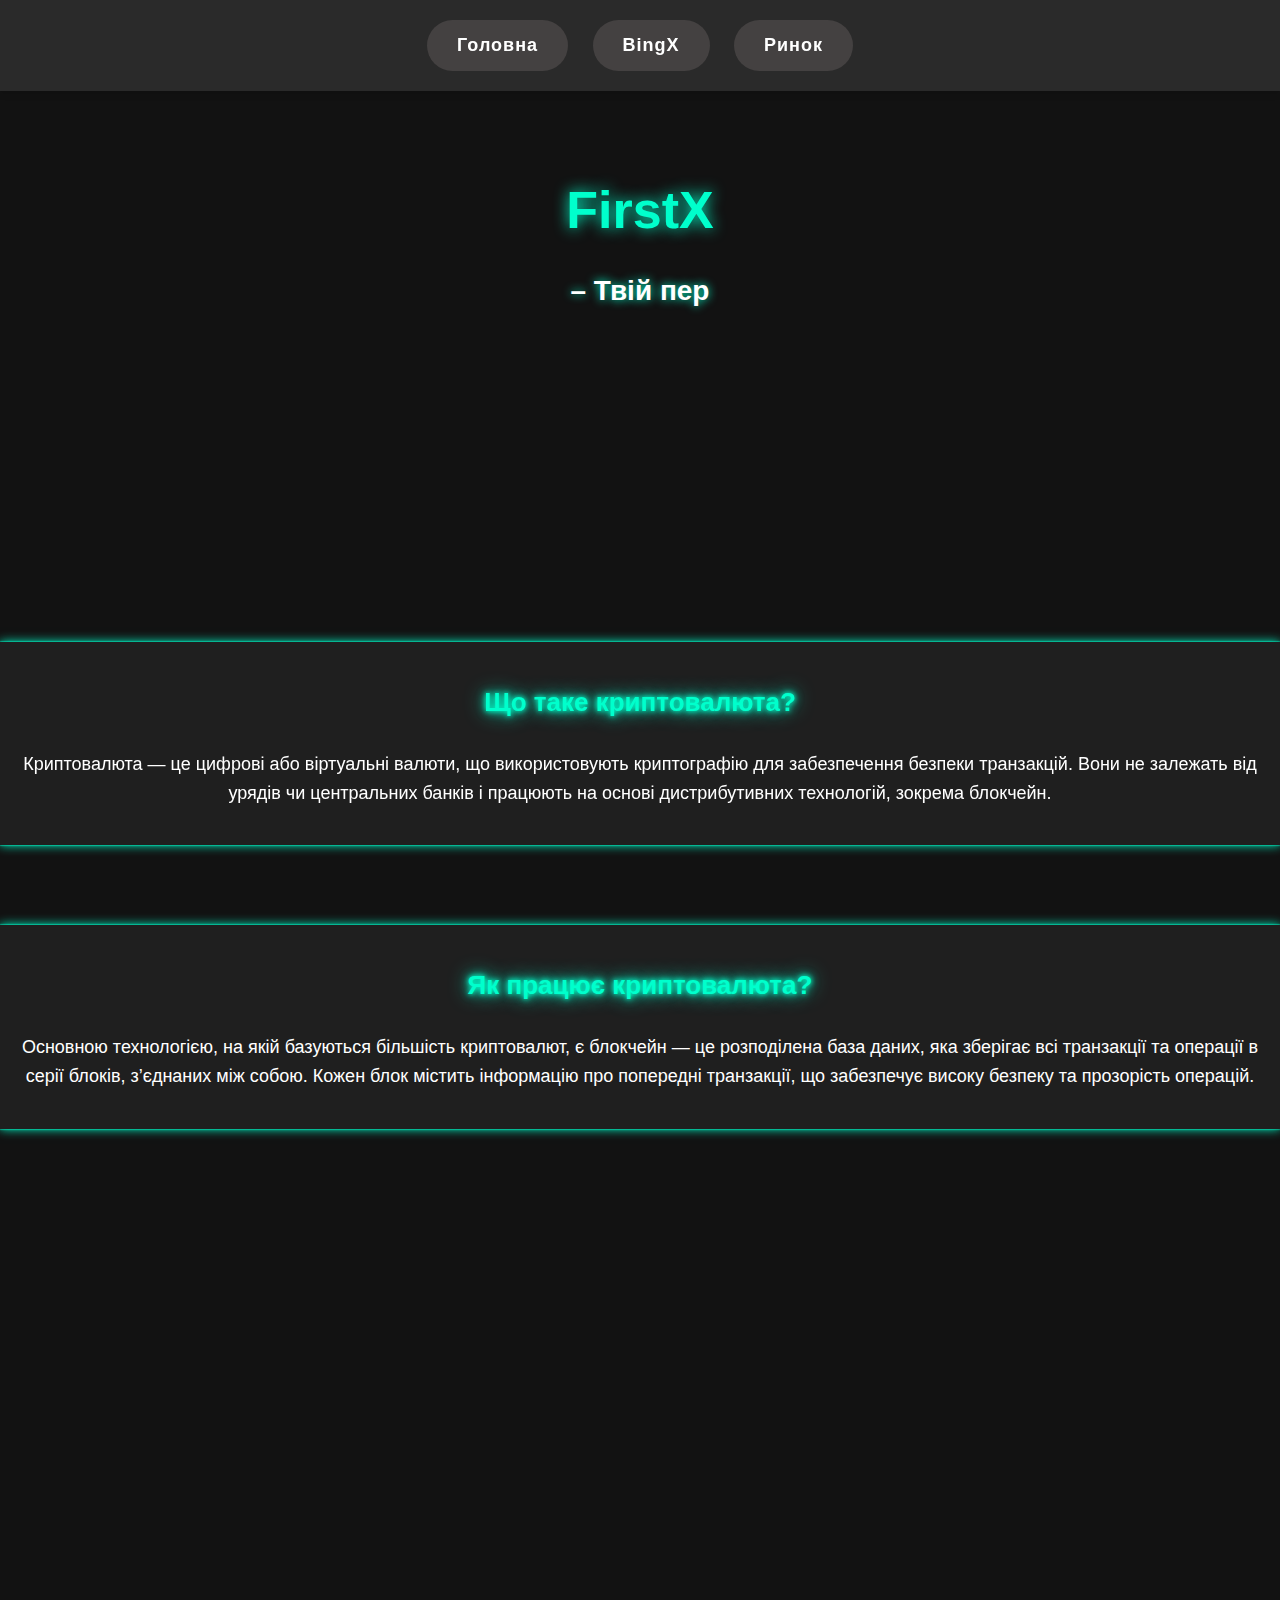
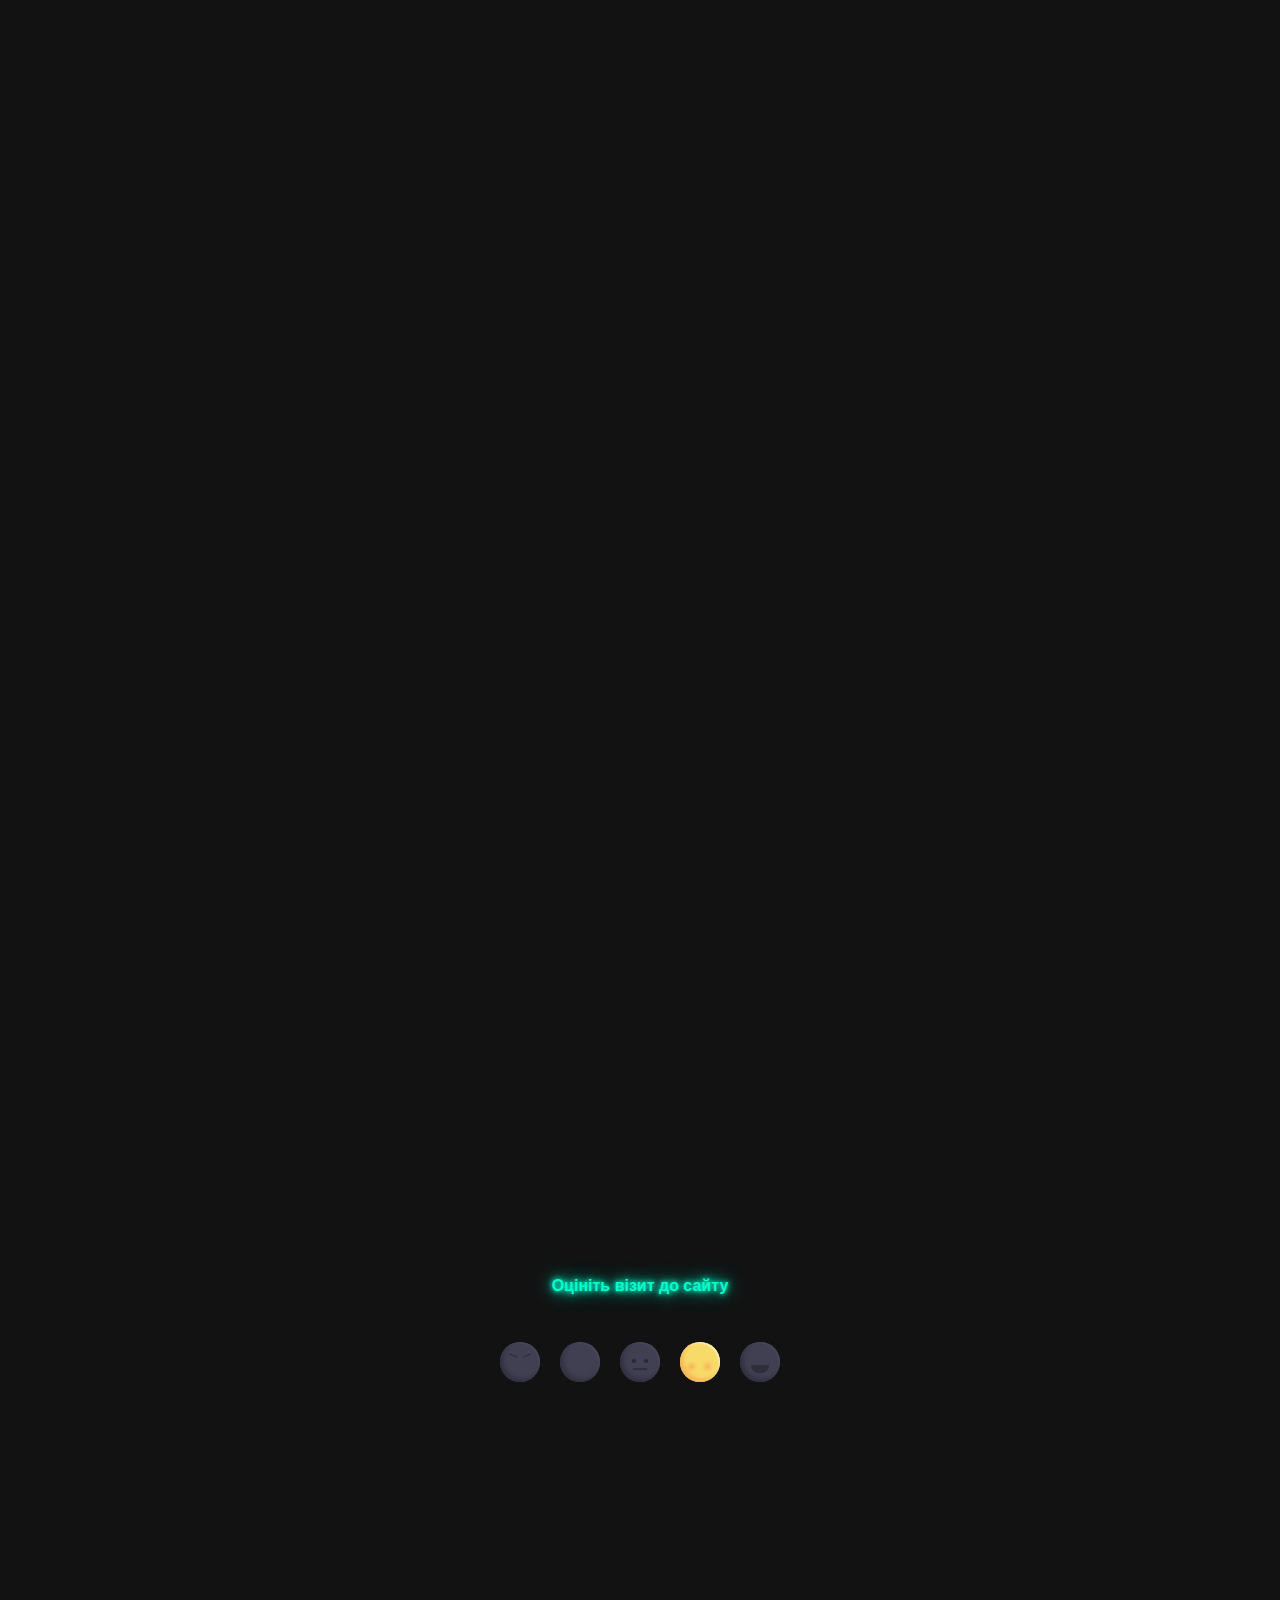
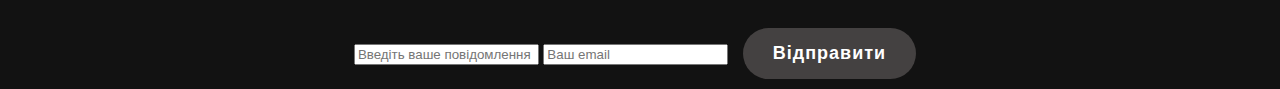
<file: index.html>
<!DOCTYPE html>
<html lang="uk">
<head>
    <meta charset="UTF-8">
    <meta name="viewport" content="width=device-width, initial-scale=1.0">
    <title>FirstX</title>
    <link rel="stylesheet" href="styles.css">
</head>
<body>

    
    <!-- Меню -->
    <nav id="navbar">
       <a href="index.html"> <button  class="nav-btn1">Головна</button></a>
        <a href="bingx.html"><button  class="nav-btn2">BingX</button></a>
        <a href="signals.html"><button class="nav-btn2">Ринок</button></a>
    </nav>

    <!-- Головний контент -->
    <div id="home" class="section">
        <header>
            <h1 id="main-title" class="glow">FirstX</h1>
            <h2 id="slogan" class="glow hidden"></h2>
        </header>
    </div>

    <!-- Картки, що з'являються після завершення написання -->
    <div id="cards-container" class="hidden">
        <div class="card">
            <h3>Зручність</h3>
            <p>Платформа з інтуїтивно зрозумілим інтерфейсом, що дозволяє швидко орієнтуватися і робити торги.</p>
        </div>
        <div class="card">
            <h3>Безкоштовні сигнали</h3>
            <p>Отримуй найкращі сигнали для торгівлі криптовалютами безкоштовно.</p>
        </div>
        <div class="card">
            <h3>Конкурси</h3>
            <p>Приймай участь у наших конкурсах і вигравай призи за свої трейдингові досягнення.</p>
        </div>
    </div>

<!-- Розділи з корисною інформацією -->
<div class="info-section" id="crypto-info">
    <h3>Що таке криптовалюта?</h3>
    <p>Криптовалюта — це цифрові або віртуальні валюти, що використовують криптографію для забезпечення безпеки транзакцій. Вони не залежать від урядів чи центральних банків і працюють на основі дистрибутивних технологій, зокрема блокчейн.</p>
</div>

<div class="info-section" id="how-it-works">
    <h3>Як працює криптовалюта?</h3>
    <p>Основною технологією, на якій базуються більшість криптовалют, є блокчейн — це розподілена база даних, яка зберігає всі транзакції та операції в серії блоків, з’єднаних між собою. Кожен блок містить інформацію про попередні транзакції, що забезпечує високу безпеку та прозорість операцій.</p>
</div>

<div class="info-section" id="types-of-crypto">
    <h3>Основні типи криптовалют</h3>
    <ul>
        <li><strong>Bitcoin (BTC)</strong> — перша та найбільш відома криптовалюта.</li>
        <li><strong>Ethereum (ETH)</strong> — платформа для створення децентралізованих додатків (dApps) та смарт-контрактів.</li>
        <li><strong>Ripple (XRP)</strong> — криптовалюта для миттєвих грошових переказів.</li>
        <li><strong>Litecoin (LTC)</strong> — криптовалюта, що є альтернативою Bitcoin.</li>
    </ul>
</div>

<div class="info-section" id="how-to-trade">
    <h3>Як торгувати криптовалютами?</h3>
    <ol>
        <li><strong>Вибір біржі</strong>: Оберіть надійну криптовалютну біржу для торгівлі.</li>
        <li><strong>Створення акаунту</strong>: Зареєструйтесь і верифікуйте акаунт.</li>
        <li><strong>Поповнення рахунку</strong>: Внесіть кошти на біржу.</li>
        <li><strong>Торгівля</strong>: Купуйте і продавайте криптовалюти.</li>
    </ol>
</div>

<div class="info-section" id="trading-strategies">
    <h3>Основні стратегії для торгівлі криптовалютами</h3>
    <ul>
        <li><strong>Довгострокові інвестиції (HODLing)</strong>: Купівля криптовалют для довготривалого зберігання.</li>
        <li><strong>Технічний аналіз</strong>: Використання графіків для прогнозування цін.</li>
        <li><strong>Торгівля з використанням маржі</strong>: Торгівля з позиковими коштами.</li>
        <li><strong>Арбітраж</strong>: Купівля на одній біржі та продаж на іншій за вигіднішою ціною.</li>
    </ul>
</div>

<div class="info-section" id="tips-for-beginners">
    <h3>Поради для початківців</h3>
    <ul>
        <li>Не інвестуйте більше, ніж можете дозволити собі втратити.</li>
        <li>Проводьте дослідження перед кожною покупкою криптовалюти.</li>
        <li>Залишайте частину своїх активів на безпечних гаманцях.</li>
    </ul>
</div>

<div class="info-section" id="conclusion">
    <h3>Висновок</h3>
    <p>Торгівля криптовалютами може бути дуже вигідною, якщо підходити до цього з обережністю та розумінням. Криптовалюти дуже волатильні, тому важливо використовувати стратегії та залишатися обережними на ринку.</p>
</div>



<!-- From Uiverse.io by _7754 --> 

<h4>Оцініть візит до сайту</h4>
<div class="feedback">
    <label class="angry">
      <input name="feedback" value="1" type="radio" />
      <div>
        <svg class="eye left"></svg>
        <svg class="eye right"></svg>
        <svg class="mouth"></svg>
      </div>
    </label>
    <label class="sad">
      <input name="feedback" value="2" type="radio" />
      <div>
        <svg class="eye left"></svg>
        <svg class="eye right"></svg>
        <svg class="mouth"></svg>
      </div>
    </label>
    <label class="ok">
      <input name="feedback" value="3" type="radio" />
      <div></div>
    </label>
    <label class="good">
      <input checked="" name="feedback" value="4" type="radio" />
      <div>
        <svg class="eye left"></svg>
        <svg class="eye right"></svg>
        <svg class="mouth"></svg>
      </div>
    </label>
    <label class="happy">
      <input name="feedback" value="5" type="radio" />
      <div>
        <svg class="eye left"></svg>
        <svg class="eye right"></svg>
      </div>
    </label>
  </div>
  
  <svg style="display: none;" xmlns="http://www.w3.org/2000/svg">
    <symbol id="eye" viewBox="0 0 7 4" xmlns="http://www.w3.org/2000/svg">
      <path
        d="M1,1 C1.83333333,2.16666667 2.66666667,2.75 3.5,2.75 C4.33333333,2.75 5.16666667,2.16666667 6,1"
      ></path>
    </symbol>
    <symbol id="mouth" viewBox="0 0 18 7" xmlns="http://www.w3.org/2000/svg">
      <path
        d="M1,5.5 C3.66666667,2.5 6.33333333,1 9,1 C11.6666667,1 14.3333333,2.5 17,5.5"
      ></path>
    </symbol>
  </svg>


  <section class="faq">
  <div class="faq-item">
    <p class="faq-question">Довідка як звернутись за допомогою</p>
    <p class="faq-answer">Напиши свій e-mail та опиши свої труднощі з торгами, ми обов'язково або відповімо або надамо вам наш контакт щоб ви дрібніше описали свою проблему, та надіслали фото за потреби. Звертайся!!! </p>
</div>
</section>

<div class="input">
<form action="send.php" method="POST">
  <input type="text" name="message" placeholder="Введіть ваше повідомлення" required>
  <input type="email" name="email" placeholder="Ваш email ">
  <button type="submit">Відправити</button>
</form>



    <script src="script.js"></script>
</body>
</html>
</file>
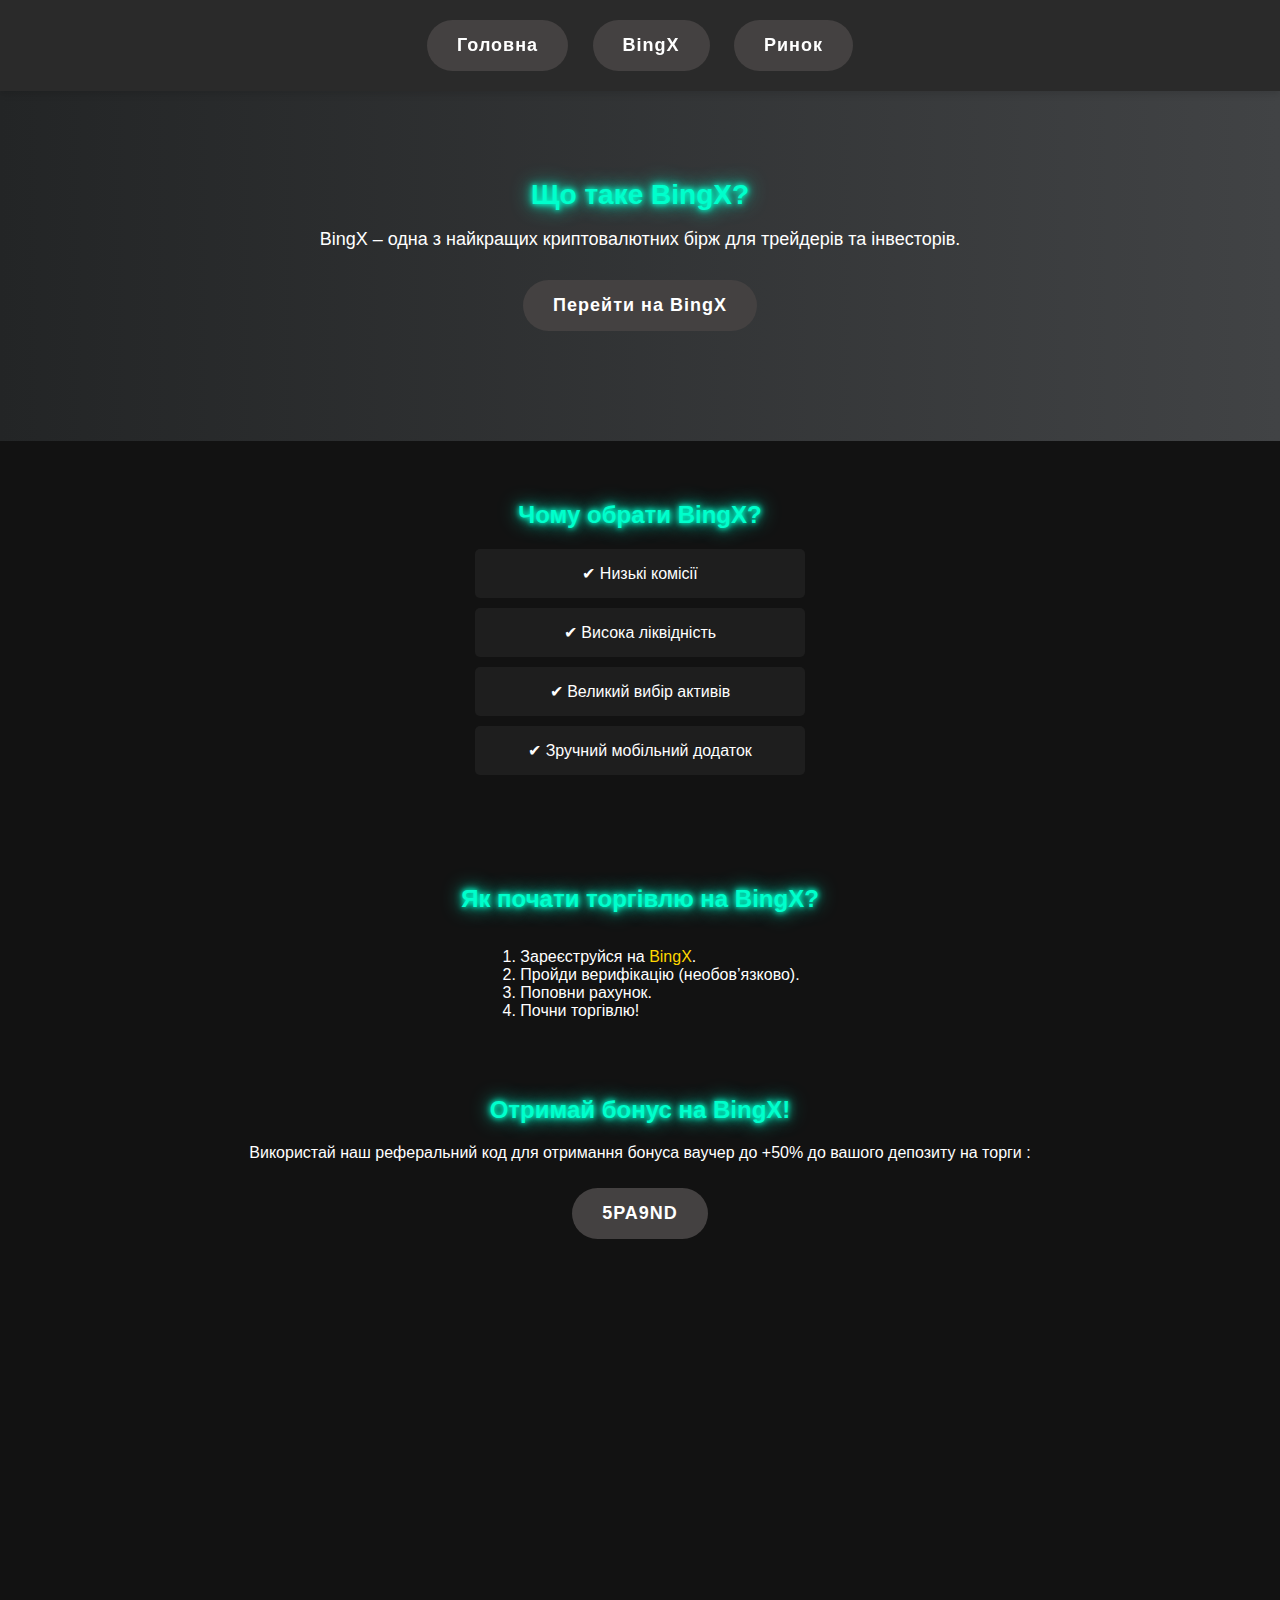
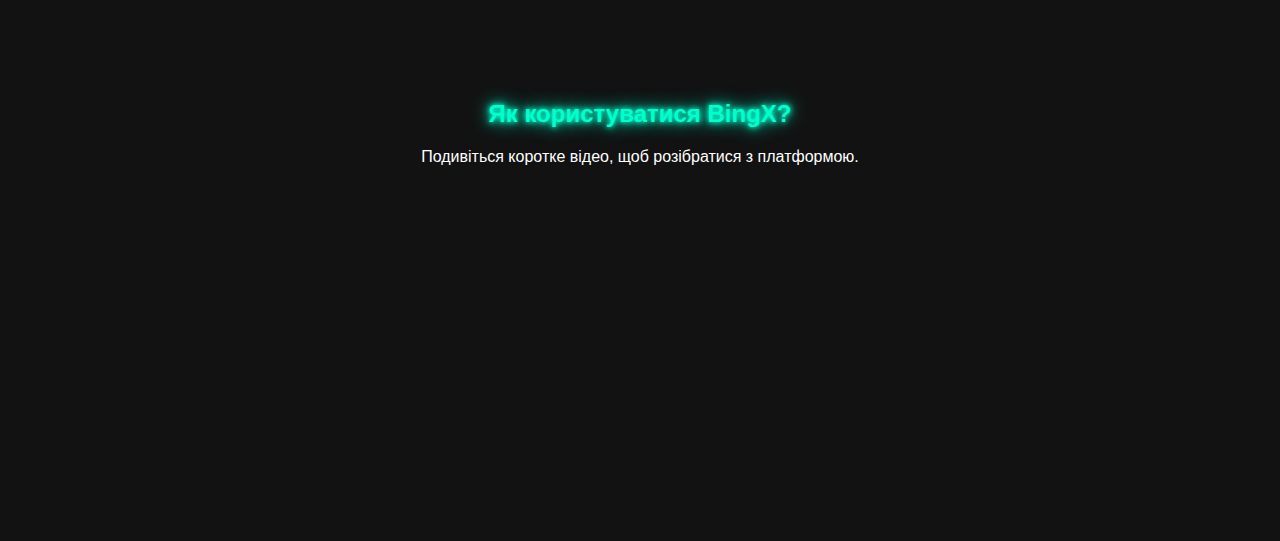
<file: bingx.html>
<!DOCTYPE html>
<html lang="uk">
<head>
    <meta charset="UTF-8">
    <meta name="viewport" content="width=device-width, initial-scale=1.0">
    <title>BingX - Огляд біржі</title>
    <link rel="stylesheet" href="styles.css">
</head>
<body>

    <!-- Навігація -->
    <nav id="navbar">
        <a href="index.html"><button class="nav-btn1">Головна</button></a>
        <a href="bingx.html"><button class="nav-btn2 active">BingX</button></a>
        <a href="signals.html"><button class="nav-btn2">Ринок</button></a>
    </nav>

    <!-- Головний блок -->
    <section class="hero">
        <h1>Що таке BingX?</h1>
        <p>BingX – одна з найкращих криптовалютних бірж для трейдерів та інвесторів.</p>
        <button onclick="window.open('https://bingx.com', '_blank')">Перейти на BingX</button>
    </section>

    <!-- Переваги BingX -->
    <section class="advantages">
        <h2>Чому обрати BingX?</h2>
        <div class="advantage-card">✔ Низькі комісії</div>
        <div class="advantage-card">✔ Висока ліквідність</div>
        <div class="advantage-card">✔ Великий вибір активів</div>
        <div class="advantage-card">✔ Зручний мобільний додаток</div>
    </section>

    <!-- Як почати? -->
    <section class="how-to-start">
        <h2>Як почати торгівлю на BingX?</h2>
        <ol>
            <li>Зареєструйся на <a href="https://bingx.com/invite/5PA9ND/">BingX</a>.</li>
        
            <li>Пройди верифікацію (необов’язково).</li>
            <li>Поповни рахунок.</li>
            <li>Почни торгівлю!</li>
        </ol>
    </section>

    <!-- Реферальний код -->
    <section class="referral">
        <h2>Отримай бонус на BingX!</h2>
        <p>Використай наш реферальний код для отримання бонуса ваучер до +50% до вашого депозиту на торги :</p>
        <button id="5PA9ND">5PA9ND</button>
        <p id="copyMessage"></p>
    </section>


    <!-- Часті запитання -->
    <section class="faq">
        <h2>FAQ</h2>
        <div class="faq-item">
            <p class="faq-question">Як поповнити баланс?</p>
            <p class="faq-answer">Перейдіть у розділ "Активи" та нажміть "Депозит", та перекажіть кошти на адресую. Або скористайтесь p2p те купіть USDT за гривні(але потрібна верефикація особи 18 років)</p>
        </div>
        <div class="faq-item">
            <p class="faq-question">Чи потрібна верифікація?</p>
            <p class="faq-answer">Для торгів ні, але для виводу великих сум, або скористатись p2p верифікація потрібна.</p>
        </div>
        <div class="faq-item">
            <p class="faq-question">Які комісії?</p>
            <p class="faq-answer">Комісії на BingX одні з найнижчих – від 0.05%.</p>
        </div>
        
    </section>


<!-- Відеоінструкція -->
<section class="video-tutorial">
    <h2>Як користуватися BingX?</h2>
    <p>Подивіться коротке відео, щоб розібратися з платформою.</p>
    <div class="video-container">
        <iframe width="560" height="315" src="https://www.youtube.com/embed/_Cu7TpBFXb0" 
            frameborder="0" allowfullscreen>
        </iframe>
    </div>
</section>

    <script src="script.js"></script>

</body>
</html>
</file>
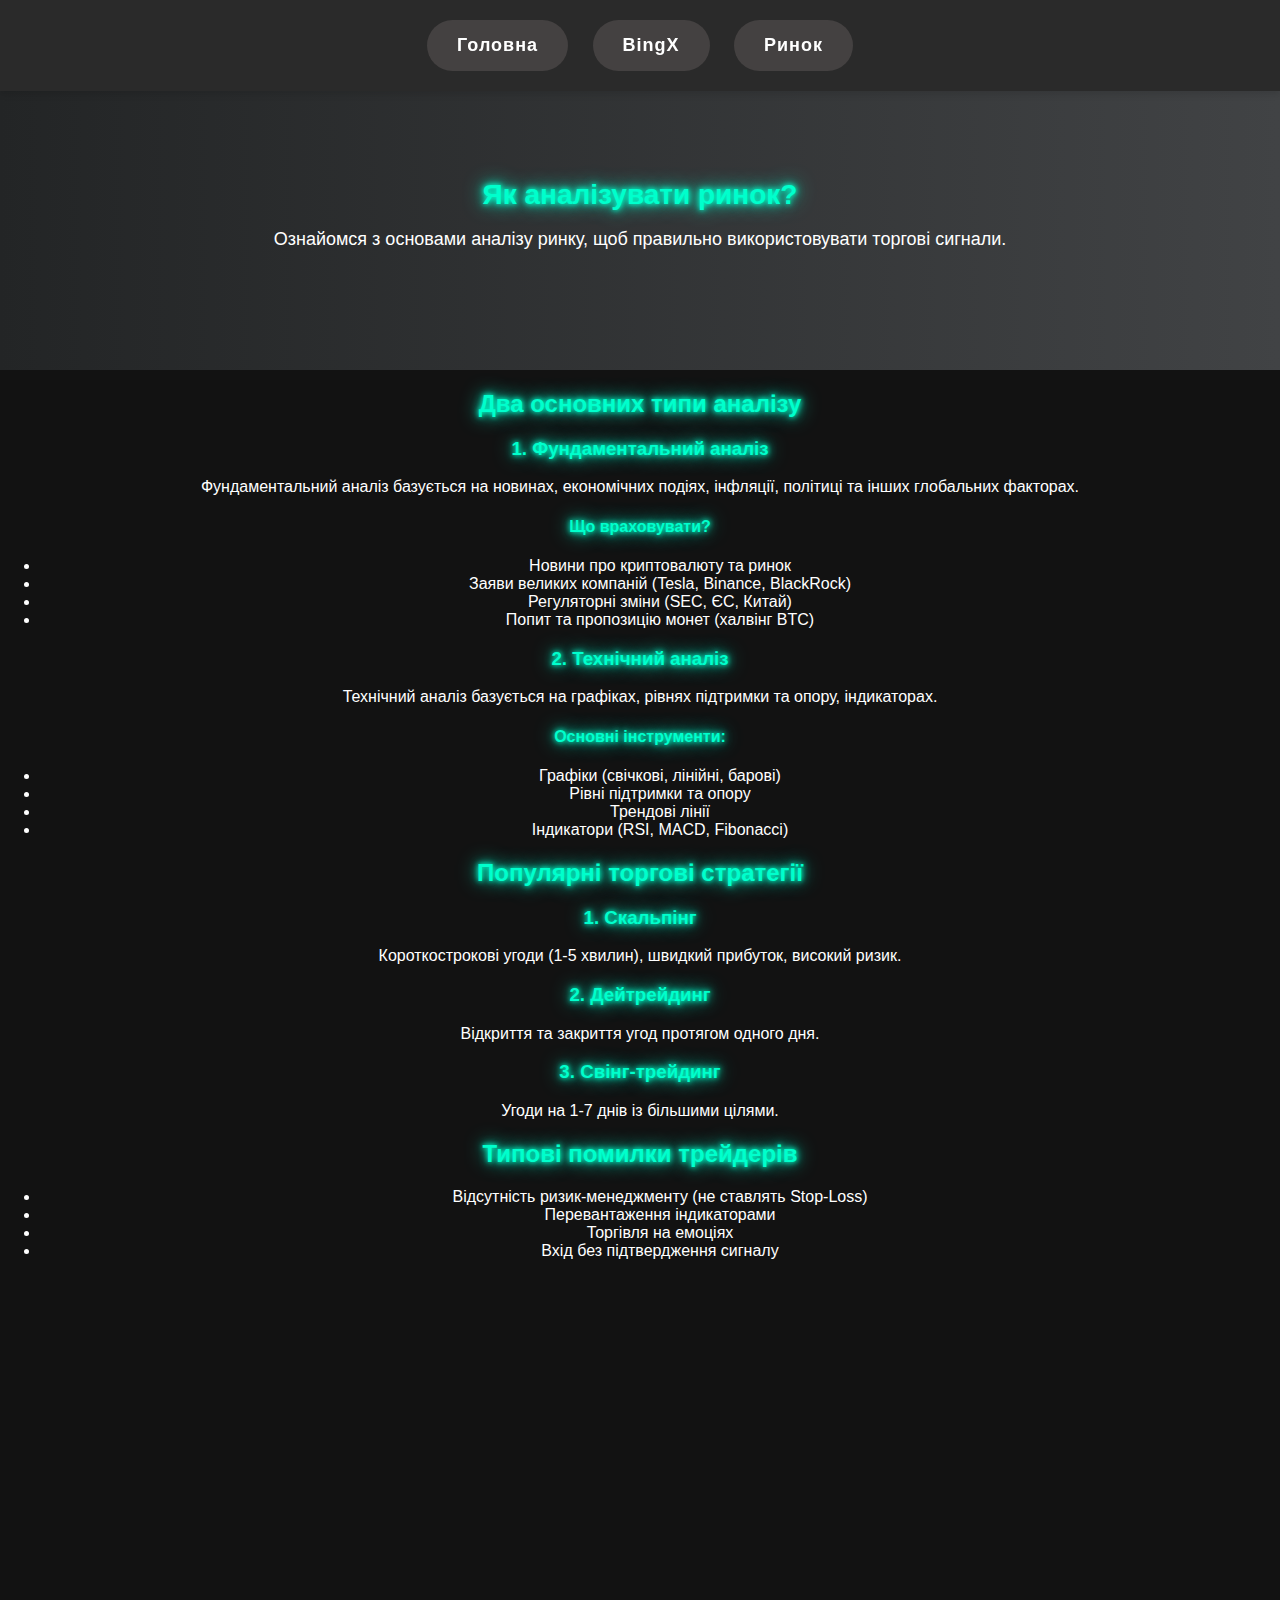
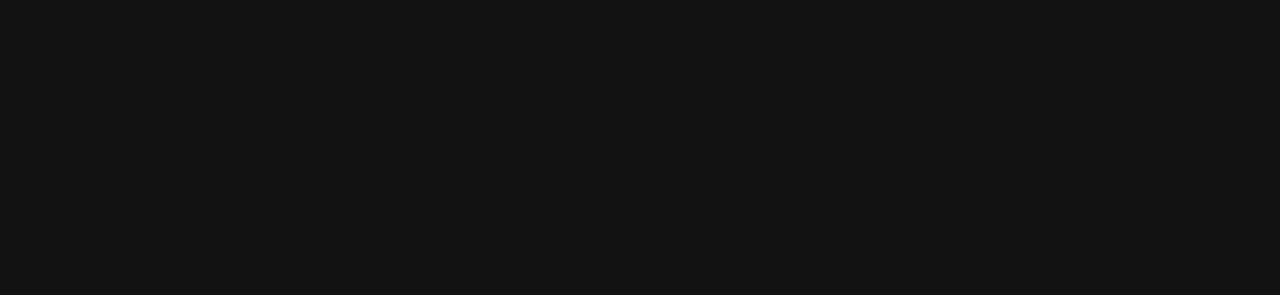
<file: signals.html>
<!DOCTYPE html>
<html lang="uk">
<head>
    <meta charset="UTF-8">
    <meta name="viewport" content="width=device-width, initial-scale=1.0">
    <title>Сигнали - Як аналізувати ринок</title>
    <link rel="stylesheet" href="styles.css">
</head>
<body>

    <!-- Навігація -->
    <nav id="navbar">
        <a href="index.html"><button class="nav-btn1">Головна</button></a>
        <a href="bingx.html"><button class="nav-btn2">BingX</button></a>
        <a href="signals.html"><button class="nav-btn2 active">Ринок</button></a>
    </nav>

    <!-- Головний блок -->
    <section class="hero">
        <h1>Як аналізувати ринок?</h1>
        <p>Ознайомся з основами аналізу ринку, щоб правильно використовувати торгові сигнали.</p>
    </section>

    <!-- Основи аналізу -->
    <section class="market-analysis">
        <h2>Два основних типи аналізу</h2>
        <div class="analysis-type">
            <h3>1. Фундаментальний аналіз</h3>
            <p>Фундаментальний аналіз базується на новинах, економічних подіях, інфляції, політиці та інших глобальних факторах.</p>
            <h4>Що враховувати?</h4>
            <ul>
                <li>Новини про криптовалюту та ринок</li>
                <li>Заяви великих компаній (Tesla, Binance, BlackRock)</li>
                <li>Регуляторні зміни (SEC, ЄС, Китай)</li>
                <li>Попит та пропозицію монет (халвінг BTC)</li>
            </ul>
        </div>

        <div class="analysis-type">
            <h3>2. Технічний аналіз</h3>
            <p>Технічний аналіз базується на графіках, рівнях підтримки та опору, індикаторах.</p>
            <h4>Основні інструменти:</h4>
            <ul>
                <li>Графіки (свічкові, лінійні, барові)</li>
                <li>Рівні підтримки та опору</li>
                <li>Трендові лінії</li>
                <li>Індикатори (RSI, MACD, Fibonacci)</li>
            </ul>
        </div>
    </section>

    <!-- Головні торгові стратегії -->
    <section class="trading-strategies">
        <h2>Популярні торгові стратегії</h2>
        <div class="strategy">
            <h3>1. Скальпінг</h3>
            <p>Короткострокові угоди (1-5 хвилин), швидкий прибуток, високий ризик.</p>
        </div>
        <div class="strategy">
            <h3>2. Дейтрейдинг</h3>
            <p>Відкриття та закриття угод протягом одного дня.</p>
        </div>
        <div class="strategy">
            <h3>3. Свінг-трейдинг</h3>
            <p>Угоди на 1-7 днів із більшими цілями.</p>
        </div>
    </section>

    <!-- Часті помилки трейдерів -->
    <section class="trading-mistakes">
        <h2>Типові помилки трейдерів</h2>
        <ul>
            <li>Відсутність ризик-менеджменту (не ставлять Stop-Loss)</li>
            <li>Перевантаження індикаторами</li>
            <li>Торгівля на емоціях</li>
            <li>Вхід без підтвердження сигналу</li>
        </ul>
    </section>

    <!-- FAQ -->
    <section class="faq">
        <h2>Часті запитання</h2>
        <div class="faq-item">
            <p class="faq-question">Чи можна довіряти сигналам на 100%?</p>
            <p class="faq-answer">Ні, сигнал – це лише підказка, а не гарантія.</p>
        </div>
       <div class="faq-item">
            <p class="faq-question">Тейк - це повне закриття позиції? </p>
            <p class="faq-answer">Тейків можна поставити декілька на певний відсоток прибутку.</p>
        </div> 
        <div class="faq-item">
            <p class="faq-question">Де можна брати хороші сигнали?</p>
            <p class="faq-answer">Хороші сигнали можна брати в телеграм каналах, вони є безкоштовні та платні. Звісно в платних телеграм каналах більше шансів заробити, але потрібно вибирати канал з розумом.</p>
        </div>
        <div class="faq-item">
            <p class="faq-question">Чи важко аналізувати графіки?</p>
            <p class="faq-answer">Так, це важко, але потрібно вчити, дивитися відео уроки, та можливо пройти курси по криптовалюті, тоді тобі буде легше аналізувати графіки.</p>
        </div>
        <div class="faq-item">
            <p class="faq-question">Яке брати плече якщо в мене 100$?</p>
            <p class="faq-answer">По-перше потрібно ваш банк розбити на частинки, хай це буде по 10$, з такою маржою ми радимо вам використовувати не більше 10 плеча щоб було більше шансів не зловити стоп лосс.</p>
        </div>
        <div class="faq-item">
            <p class="faq-question">Що мені робити?</p>
            <p class="faq-answer">Якщо ти новенький, то подивись відео на ютубі як аналізувати ринок, та найди собі хороший безкоштовний або платний телеграм канал, та дотримуйся інструкцій .</p>
        </div>
        <div class="faq-item">
            <p class="faq-question">СИГНАЛИ ТУТ</p>
            <p class="faq-answer">Сигнали у нас тільки по Понеділкам, ще чекай</p>
        </div>
    </section>

    <script src="script.js"></script>

</body>
</html>
</file>
<file: styles.css>
/* Загальні стилі */
body {
  font-family: 'Arial', sans-serif;
  margin: 0;
  padding: 0;
  background-color: #111;
  color: white;
  text-align: center;
}

/* Заголовок */
#main-title {
  font-size: 52px;
  font-weight: bold;
  margin-top: 120px;
  text-shadow: 0 0 15px #00ffcc;
  color: #00ffcc;
}

/* Підсвітка */
.glow {
  animation: glowEffect 1.5s infinite alternate;
}

@keyframes glowEffect {
  0% { text-shadow: 0 0 10px #00ffcc, 0 0 20px #00ffcc; }
  100% { text-shadow: 0 0 15px #00ffcc, 0 0 30px #00ffcc; }
}

/* Слоган */
#slogan {
  font-size: 28px;
  color: #fff;
  text-shadow: 0 0 10px #00ffcc;
  margin-top: 20px;
  opacity: 1;
}

/* Фіксоване меню */
#navbar {
  position: fixed;
  top: 0;
  left: 0;
  width: 100%;
  background: #2a2a2a;
  padding: 10px 0;
  z-index: 1000; /* Щоб меню було поверх усього */
  box-shadow: 0px 4px 6px rgba(0, 0, 0, 0.1); /* Додаємо тінь для відділення від контенту */
}

/* Відступ для основного контенту, щоб не ховався під меню */
body {
  padding-top: 60px; /* Висота меню */
}

/* Кнопки меню */
button {
  background-color: #444141;
  border-radius: 40px;
  color: #fff;
  cursor: pointer;
  padding: 15px 30px;
  font-size: 18px;
  font-weight: bold;
  letter-spacing: 1px;
  border: none;
  margin: 10px;
}

button:hover {
  background-image: linear-gradient(90deg, #22a4cc 0%, #59eed7 50%, #ffa3b6 75%, #53cbef 100%);
  animation: slidernbw 5s linear infinite;
  color: #000;
}

@keyframes slidernbw {
  to {
    background-position: 20vw;
  }
}

/* Картки, що з'являються */
#cards-container {
  display: flex;
  justify-content: center;
  gap: 20px;
  margin-top: 50px;
  opacity: 0;
  transition: opacity 1s ease;
}

.card {
  background-color: #2a2a2a;
  border-radius: 10px;
  padding: 20px;
  width: 200px;
  text-align: center;
  box-shadow: 0 0 15px rgba(0, 255, 204, 0.5);
  transform: translateY(50px);
  opacity: 0;
  transition: transform 1s ease, opacity 1s ease;
}

/* Загальні стилі для секцій */
.info-section {
  padding: 20px;
  margin-top: 80px;
  position: relative;
  box-shadow: 0 0 10px #00ffcc, 0 0 1px #00ffcc, 0 0 2px #00ffcc;
  animation: neon-glow 1.5s infinite alternate;
  background-color: #1f1f1f;
  color: white;
  font-size: 18px;
  line-height: 1.6;
  opacity: 0; /* Початково прихований */
  transform: translateY(30px); /* Зміщено вниз */
  transition: opacity 2s ease-out, transform 2s ease-out; /* Плавна анімація */
}

/* Анімація мерехтіння */
@keyframes neon-glow {
  0% { box-shadow: 0 0 10px #178da5, 0 0 20px #479dd7, 0 0 3px #1c9bba; }
  50% { box-shadow: 0 0 10px #3ba9d1, 0 0 25px #00ffcc, 0 0 3px #00ffcc; }
  100% { box-shadow: 0 0 10px #00ffcc, 0 0 20px #00ffcc, 0 0 3px #00ffcc; }
}


/* Клас, що додається для показу */
.info-section.show {
  opacity: 1; /* Коли додається клас show, елементи стають видимими */
  transform: translateY(0); /* Повертаються на своє місце */
}

/* Стилі для заголовків і тексту */
.info-section h3 {
  font-size: 26px;
  color: #00ffcc;
  margin-top: 20px;
}

.info-section p, .info-section ul, .info-section ol {
  margin-top: 10px;
}

.info-section ul, .info-section ol {
  margin-left: 20px;
}

.info-section ul li, .info-section ol li {
  margin-bottom: 10px;
}






/* From Uiverse.io by _7754 */ 
.feedback {
  --normal: #414052;
  --normal-shadow: #313140;
  --normal-shadow-top: #4c4b60;
  --normal-mouth: #2e2e3d;
  --normal-eye: #282734;
  --active: #f8da69;
  --active-shadow: #f4b555;
  --active-shadow-top: #fff6d3;
  --active-mouth: #f05136;
  --active-eye: #313036;
  --active-tear: #76b5e7;
  --active-shadow-angry: #e94f1d;
  --hover: #454456;
  --hover-shadow-top: #59586b;
  display: flex;
  justify-content: center;
  align-items: center;
  height: 10vh;
  margin: 0;
  padding: 0;
  list-style: none;
  display: flex;
}
.feedback label {
  position: relative;
  transition: transform 0.3s;
  cursor: pointer;
}
.feedback label:not(:last-child) {
  margin-right: 20px;
}
.feedback label input {
  -webkit-appearance: none;
  -moz-appearance: none;
  appearance: none;
  outline: none;
  border: none;
  display: block;
  position: absolute;
  width: 40px;
  height: 40px;
  left: 0;
  top: 0;
  margin: 0;
  padding: 0;
  border-radius: 50%;
  background: var(--sb, var(--normal));
  box-shadow:
    inset 3px -3px 4px var(--sh, var(--normal-shadow)),
    inset -1px 1px 2px var(--sht, var(--normal-shadow-top));
  transition:
    background 0.4s,
    box-shadow 0.4s,
    transform 0.3s;
  -webkit-tap-highlight-color: transparent;
}
.feedback label div {
  width: 40px;
  height: 40px;
  position: relative;
  transform: perspective(240px) translateZ(4px);
}
.feedback label div svg,
.feedback label div:before,
.feedback label div:after {
  display: block;
  position: absolute;
  left: var(--l, 9px);
  top: var(--t, 13px);
  width: var(--w, 8px);
  height: var(--h, 1px);
  transform: rotate(var(--r, 0deg)) scale(var(--sc, 1)) translateZ(0);
}
.feedback label div svg {
  fill: none;
  stroke: var(--s);
  stroke-width: 1.5px;
  stroke-linecap: round;
  stroke-linejoin: round;
  transition: stroke 0.4s;
}
.feedback label div svg.eye {
  --s: var(--e, var(--normal-eye));
  --t: 17px;
  --w: 7px;
  --h: 4px;
}
.feedback label div svg.eye.right {
  --l: 23px;
}
.feedback label div svg.mouth {
  --s: var(--m, var(--normal-mouth));
  --l: 11px;
  --t: 23px;
  --w: 18px;
  --h: 7px;
}
.feedback label div:before,
.feedback label div:after {
  content: "";
  z-index: var(--zi, 1);
  border-radius: var(--br, 1px);
  background: var(--b, var(--e, var(--normal-eye)));
  transition: background 0.4s;
}
.feedback label.angry {
  --step-1-rx: -24deg;
  --step-1-ry: 20deg;
  --step-2-rx: -24deg;
  --step-2-ry: -20deg;
}
.feedback label.angry div:before {
  --r: 20deg;
}
.feedback label.angry div:after {
  --l: 23px;
  --r: -20deg;
}
.feedback label.angry div svg.eye {
  stroke-dasharray: 4.55;
  stroke-dashoffset: 8.15;
}
.feedback label.angry input:checked {
  -webkit-animation: angry 1s linear;
  animation: angry 1s linear;
}
.feedback label.angry input:checked + div:before {
  --middle-y: -2px;
  --middle-r: 22deg;
  -webkit-animation: toggle 0.8s linear forwards;
  animation: toggle 0.8s linear forwards;
}
.feedback label.angry input:checked + div:after {
  --middle-y: 1px;
  --middle-r: -18deg;
  -webkit-animation: toggle 0.8s linear forwards;
  animation: toggle 0.8s linear forwards;
}
.feedback label.sad {
  --step-1-rx: 20deg;
  --step-1-ry: -12deg;
  --step-2-rx: -18deg;
  --step-2-ry: 14deg;
}
.feedback label.sad div:before,
.feedback label.sad div:after {
  --b: var(--active-tear);
  --sc: 0;
  --w: 5px;
  --h: 5px;
  --t: 15px;
  --br: 50%;
}
.feedback label.sad div:after {
  --l: 25px;
}
.feedback label.sad div svg.eye {
  --t: 16px;
}
.feedback label.sad div svg.mouth {
  --t: 24px;
  stroke-dasharray: 9.5;
  stroke-dashoffset: 33.25;
}
.feedback label.sad input:checked + div:before,
.feedback label.sad input:checked + div:after {
  -webkit-animation: tear 0.6s linear forwards;
  animation: tear 0.6s linear forwards;
}
.feedback label.ok {
  --step-1-rx: 4deg;
  --step-1-ry: -22deg;
  --step-1-rz: 6deg;
  --step-2-rx: 4deg;
  --step-2-ry: 22deg;
  --step-2-rz: -6deg;
}
.feedback label.ok div:before {
  --l: 12px;
  --t: 17px;
  --h: 4px;
  --w: 4px;
  --br: 50%;
  box-shadow: 12px 0 0 var(--e, var(--normal-eye));
}
.feedback label.ok div:after {
  --l: 13px;
  --t: 26px;
  --w: 14px;
  --h: 2px;
  --br: 1px;
  --b: var(--m, var(--normal-mouth));
}
.feedback label.ok input:checked + div:before {
  --middle-s-y: 0.35;
  -webkit-animation: toggle 0.2s linear forwards;
  animation: toggle 0.2s linear forwards;
}
.feedback label.ok input:checked + div:after {
  --middle-s-x: 0.5;
  -webkit-animation: toggle 0.7s linear forwards;
  animation: toggle 0.7s linear forwards;
}
.feedback label.good {
  --step-1-rx: -14deg;
  --step-1-rz: 10deg;
  --step-2-rx: 10deg;
  --step-2-rz: -8deg;
}
.feedback label.good div:before {
  --b: var(--m, var(--normal-mouth));
  --w: 5px;
  --h: 5px;
  --br: 50%;
  --t: 22px;
  --zi: 0;
  opacity: 0.5;
  box-shadow: 16px 0 0 var(--b);
  filter: blur(2px);
}
.feedback label.good div:after {
  --sc: 0;
}
.feedback label.good div svg.eye {
  --t: 15px;
  --sc: -1;
  stroke-dasharray: 4.55;
  stroke-dashoffset: 8.15;
}
.feedback label.good div svg.mouth {
  --t: 22px;
  --sc: -1;
  stroke-dasharray: 13.3;
  stroke-dashoffset: 23.75;
}
.feedback label.good input:checked + div svg.mouth {
  --middle-y: 1px;
  --middle-s: -1;
  -webkit-animation: toggle 0.8s linear forwards;
  animation: toggle 0.8s linear forwards;
}
.feedback label.happy div {
  --step-1-rx: 18deg;
  --step-1-ry: 24deg;
  --step-2-rx: 18deg;
  --step-2-ry: -24deg;
}
.feedback label.happy div:before {
  --sc: 0;
}
.feedback label.happy div:after {
  --b: var(--m, var(--normal-mouth));
  --l: 11px;
  --t: 23px;
  --w: 18px;
  --h: 8px;
  --br: 0 0 8px 8px;
}
.feedback label.happy div svg.eye {
  --t: 14px;
  --sc: -1;
}
.feedback label.happy input:checked + div:after {
  --middle-s-x: 0.95;
  --middle-s-y: 0.75;
  -webkit-animation: toggle 0.8s linear forwards;
  animation: toggle 0.8s linear forwards;
}
.feedback label input:checked {
  --sb: var(--active);
  --sh: var(--active-shadow);
  --sht: var(--active-shadow-top);
}
.feedback label input:checked + div {
  --m: var(--active-mouth);
  --e: var(--active-eye);
  -webkit-animation: shake 0.8s linear forwards;
  animation: shake 0.8s linear forwards;
}
.feedback label input:not(:checked):hover {
  --sb: var(--hover);
  --sht: var(--hover-shadow-top);
}
.feedback label input:not(:checked):active {
  transform: scale(0.925);
}
.feedback label input:not(:checked):active + div {
  transform: scale(0.925);
}
.feedback label:hover {
  transform: scale(1.08);
}

@-webkit-keyframes shake {
  30% {
    transform: perspective(240px) rotateX(var(--step-1-rx, 0deg))
      rotateY(var(--step-1-ry, 0deg)) rotateZ(var(--step-1-rz, 0deg))
      translateZ(10px);
  }
  60% {
    transform: perspective(240px) rotateX(var(--step-2-rx, 0deg))
      rotateY(var(--step-2-ry, 0deg)) rotateZ(var(--step-2-rz, 0deg))
      translateZ(10px);
  }
  100% {
    transform: perspective(240px) translateZ(4px);
  }
}

@keyframes shake {
  30% {
    transform: perspective(240px) rotateX(var(--step-1-rx, 0deg))
      rotateY(var(--step-1-ry, 0deg)) rotateZ(var(--step-1-rz, 0deg))
      translateZ(10px);
  }
  60% {
    transform: perspective(240px) rotateX(var(--step-2-rx, 0deg))
      rotateY(var(--step-2-ry, 0deg)) rotateZ(var(--step-2-rz, 0deg))
      translateZ(10px);
  }
  100% {
    transform: perspective(240px) translateZ(4px);
  }
}
@-webkit-keyframes tear {
  0% {
    opacity: 0;
    transform: translateY(-2px) scale(0) translateZ(0);
  }
  50% {
    transform: translateY(12px) scale(0.6, 1.2) translateZ(0);
  }
  20%,
  80% {
    opacity: 1;
  }
  100% {
    opacity: 0;
    transform: translateY(24px) translateX(4px) rotateZ(-30deg) scale(0.7, 1.1)
      translateZ(0);
  }
}
@keyframes tear {
  0% {
    opacity: 0;
    transform: translateY(-2px) scale(0) translateZ(0);
  }
  50% {
    transform: translateY(12px) scale(0.6, 1.2) translateZ(0);
  }
  20%,
  80% {
    opacity: 1;
  }
  100% {
    opacity: 0;
    transform: translateY(24px) translateX(4px) rotateZ(-30deg) scale(0.7, 1.1)
      translateZ(0);
  }
}
@-webkit-keyframes toggle {
  50% {
    transform: translateY(var(--middle-y, 0))
      scale(
        var(--middle-s-x, var(--middle-s, 1)),
        var(--middle-s-y, var(--middle-s, 1))
      )
      rotate(var(--middle-r, 0deg));
  }
}
@keyframes toggle {
  50% {
    transform: translateY(var(--middle-y, 0))
      scale(
        var(--middle-s-x, var(--middle-s, 1)),
        var(--middle-s-y, var(--middle-s, 1))
      )
      rotate(var(--middle-r, 0deg));
  }
}
@-webkit-keyframes angry {
  40% {
    background: var(--active);
  }
  45% {
    box-shadow:
      inset 3px -3px 4px var(--active-shadow),
      inset 0 8px 10px var(--active-shadow-angry);
  }
}
@keyframes angry {
  40% {
    background: var(--active);
  }
  45% {
    box-shadow:
      inset 3px -3px 4px var(--active-shadow),
      inset 0 8px 10px var(--active-shadow-angry);
  }
}



/* --- BingX Page Styles --- */

/* Головний блок */
.hero {
  padding: 100px 20px;
  background: linear-gradient(90deg, #232526, #414345);
  text-align: center;
}

.hero h1 {
  font-size: 28px;
  margin-bottom: 10px;
}

.hero p {
  font-size: 18px;
  margin-bottom: 20px;
}



button:hover {
  background-color: #FFC300;
}

/* Переваги BingX */
.advantages {
  padding: 40px 20px;
}

.advantages h2 {
  margin-bottom: 20px;
}

.advantage-card {
  background: #1E1E1E;
  margin: 10px auto;
  padding: 15px;
  max-width: 300px;
  border-radius: 5px;
  transition: transform 0.3s;
}

.advantage-card:hover {
  transform: scale(1.05);
}

/* Як почати */
.how-to-start {
  padding: 40px 20px;
}

.how-to-start ol {
  text-align: left;
  display: inline-block;
}

.how-to-start a {
  color: #FFD700;
  text-decoration: none;
}


/* FAQ */
.faq {
  padding: 40px 20px;
}

.faq h2 {
  margin-bottom: 20px;
}

.faq-item {
  margin: 10px auto;
  max-width: 500px;
  cursor: pointer;
}

.faq-question {
  background: #333;
  padding: 10px;
  margin: 0;
  font-size: 18px;
}


.faq-answer {
  display: none;
  background: #444;
  padding: 10px;
}

/* Анімація появи */
.show {
  opacity: 1 !important;
  transform: translateY(0) !important;
  transition: opacity 0.5s, transform 0.5s;
}

.video-tutorial {
  text-align: center;
  padding: 40px 20px;
}

.video-container {
  position: relative;
  max-width: 560px;
  margin: 0 auto;
}

.video-container iframe {
  width: 100%;
  height: 315px;
  border-radius: 10px;
}



/* Загальний стиль */
body {
  background-color: #121212;
  color: #ffffff;
  font-family: Arial, sans-serif;
  text-align: center;
}

/* Неоновий текст */
.neon-text {
  font-size: 28px;
  font-weight: bold;
  color: #00ffcc;
  text-shadow: 0 0 10px #00ffcc, 0 0 20px #00ffcc, 0 0 40px #00ffcc;
}

/* Стилі для FAQ */
.faq {
  max-width: 600px;
  margin: 50px auto;
  padding: 20px;
  background: rgba(255, 255, 255, 0.05);
  border-radius: 10px;
}

/* Питання */
.faq-question {
  font-size: 18px;
  font-weight: bold;
  padding: 15px;
  background: #000;
  border-radius: 5px;
  cursor: pointer;
  transition: all 0.3s ease-in-out;
  color: #00ffcc;
  text-shadow: 0 0 5px #00ffcc, 0 0 10px #00ffcc;
}

.faq-question:hover {
  background: #00ffcc;
  color: #000;
}

/* Відповіді */
.faq-answer {
  max-height: 0;
  overflow: hidden;
  opacity: 0;
  transform: translateY(-10px);
  transition: max-height 0.4s ease-out, opacity 0.4s ease-out, transform 0.4s ease-out, padding 0.3s ease-out;
  padding: 0 10px;
}

/* Активний стан відповіді */
.faq-answer.visible {
  max-height: 200px; /* Задаємо достатньо велике значення */
  opacity: 1;
  transform: translateY(0);
  padding: 10px;
}

/* Анімація появи блоку FAQ */
.faq {
  opacity: 0;
  transform: translateY(-50px);
  transition: opacity 0.8s ease-out, transform 0.8s ease-out;
}

.faq.show {
  opacity: 1;
  transform: translateY(0);
}


/* Неонові заголовки */
h1, h2, h3, h4, h5, h6 {
  font-weight: bold;
  color: #00ffcc;
  text-shadow: 0 0 5px #00ffcc, 0 0 10px #00ffcc, 0 0 20px #00ffcc;
  animation: neon-flicker 2.5s infinite alternate;
}

/* Анімація мерехтіння */
@keyframes neon-flicker {
  0% { text-shadow: 0 0 1px #00ffcc, 0 0 10px #00ffcc, 0 0 20px #00ffcc; }
  50% { text-shadow: 0 0 1px #00ffcc, 0 0 20px #00ffcc, 0 0 40px #00ffcc; }
  100% { text-shadow: 0 0 1px #00ffcc, 0 0 10px #00ffcc, 0 0 20px #00ffcc; }
}
</file>
